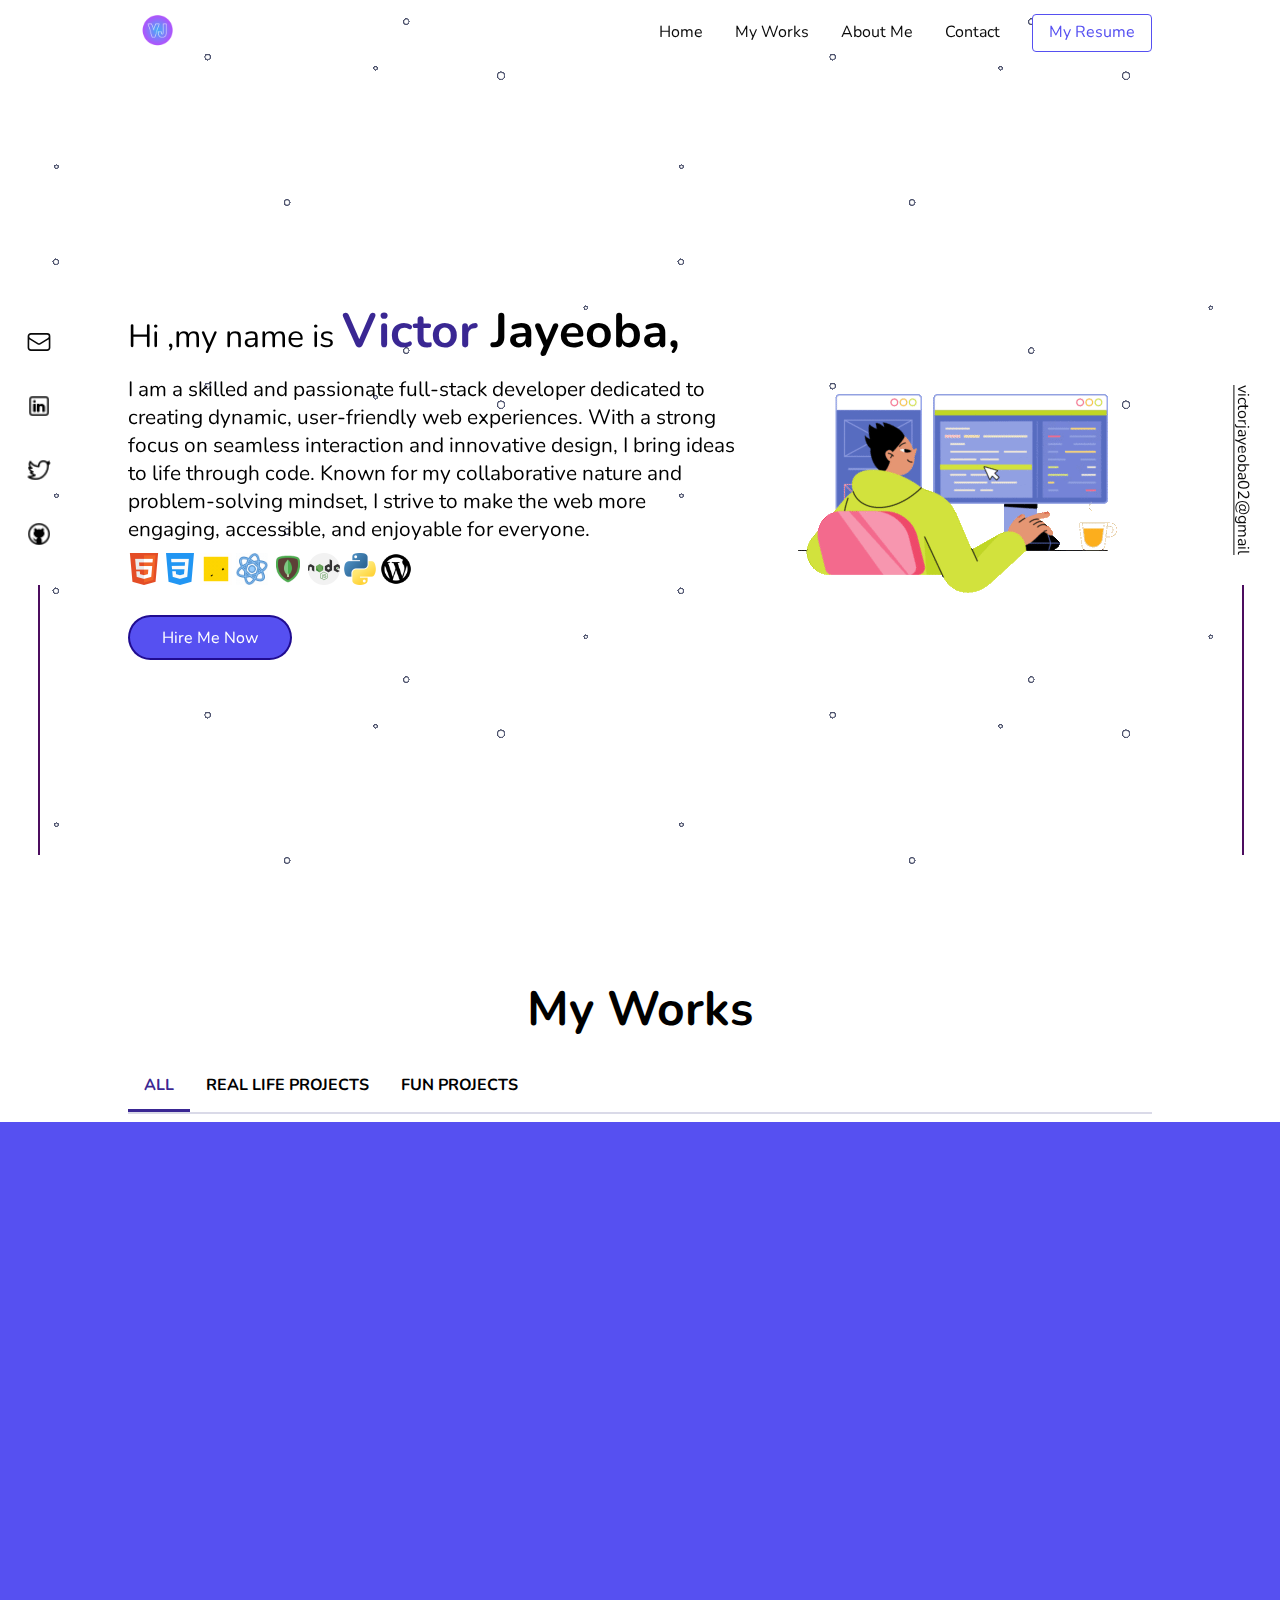
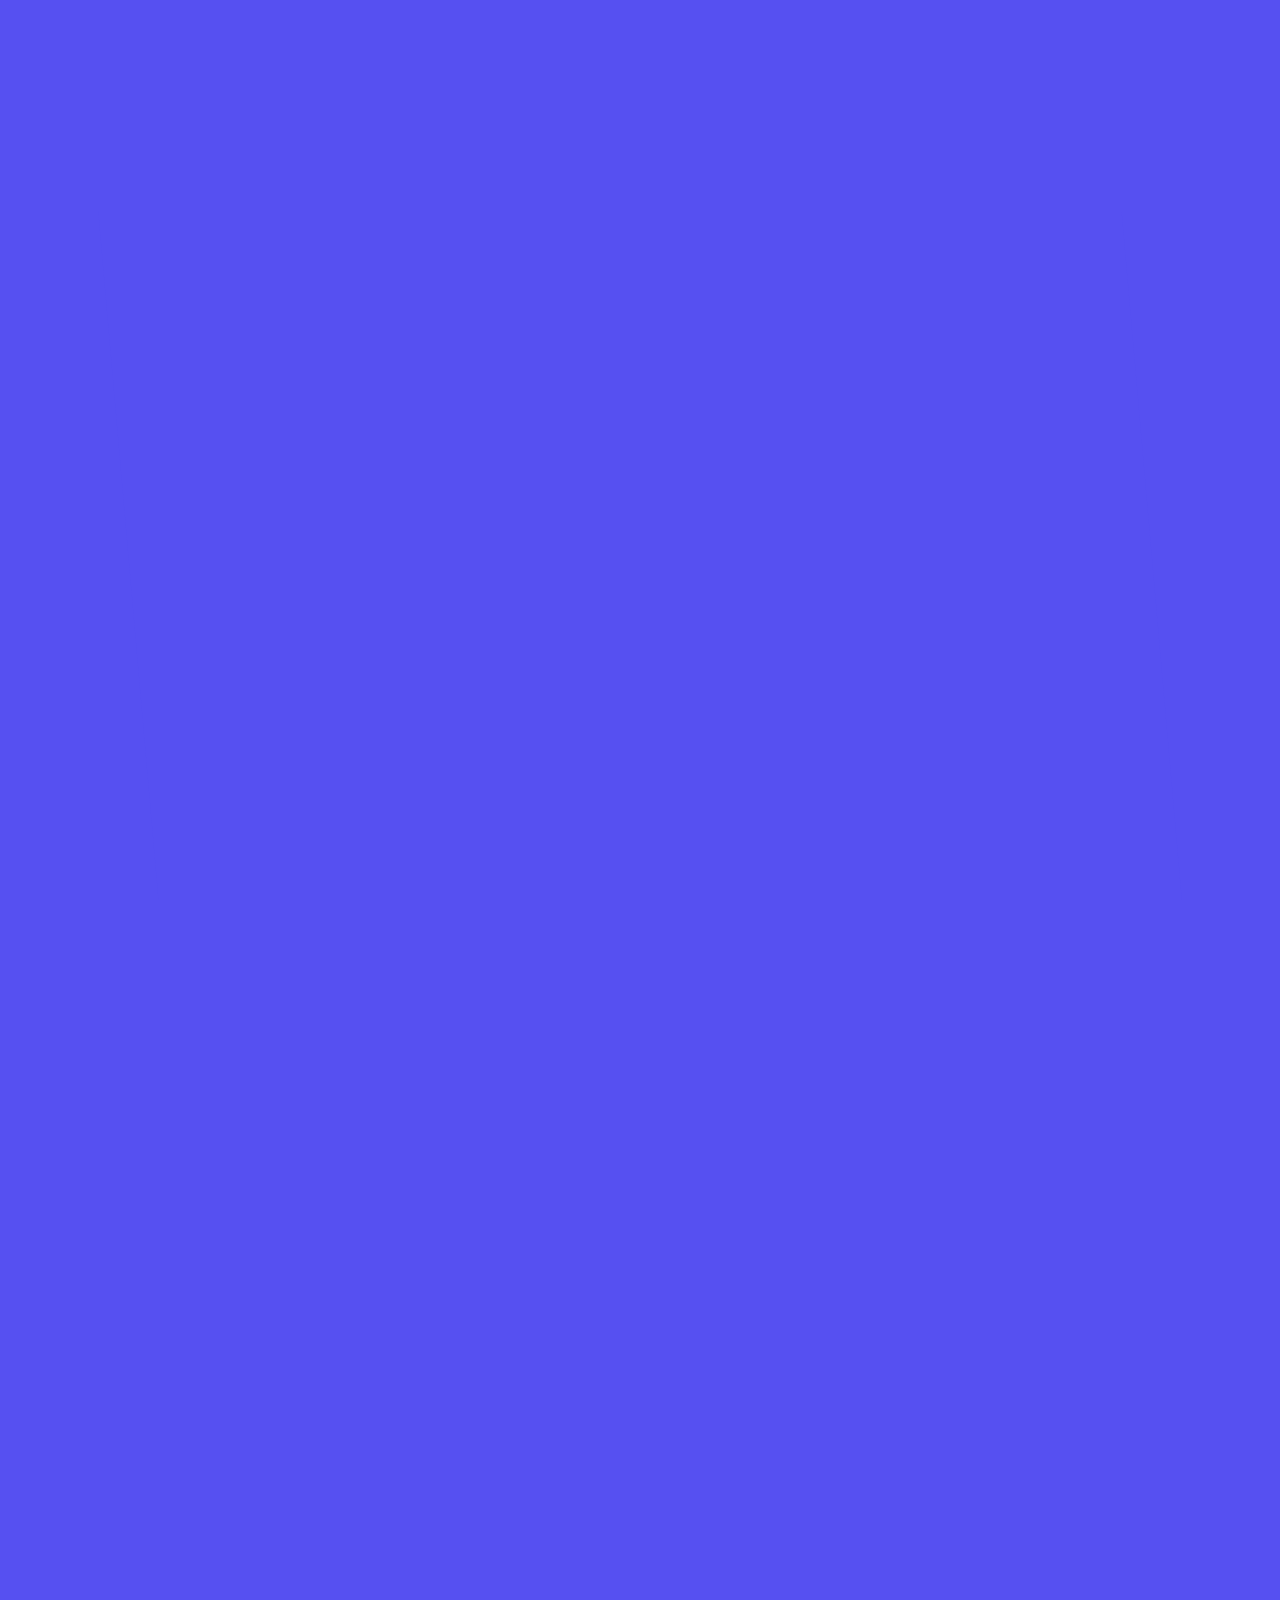
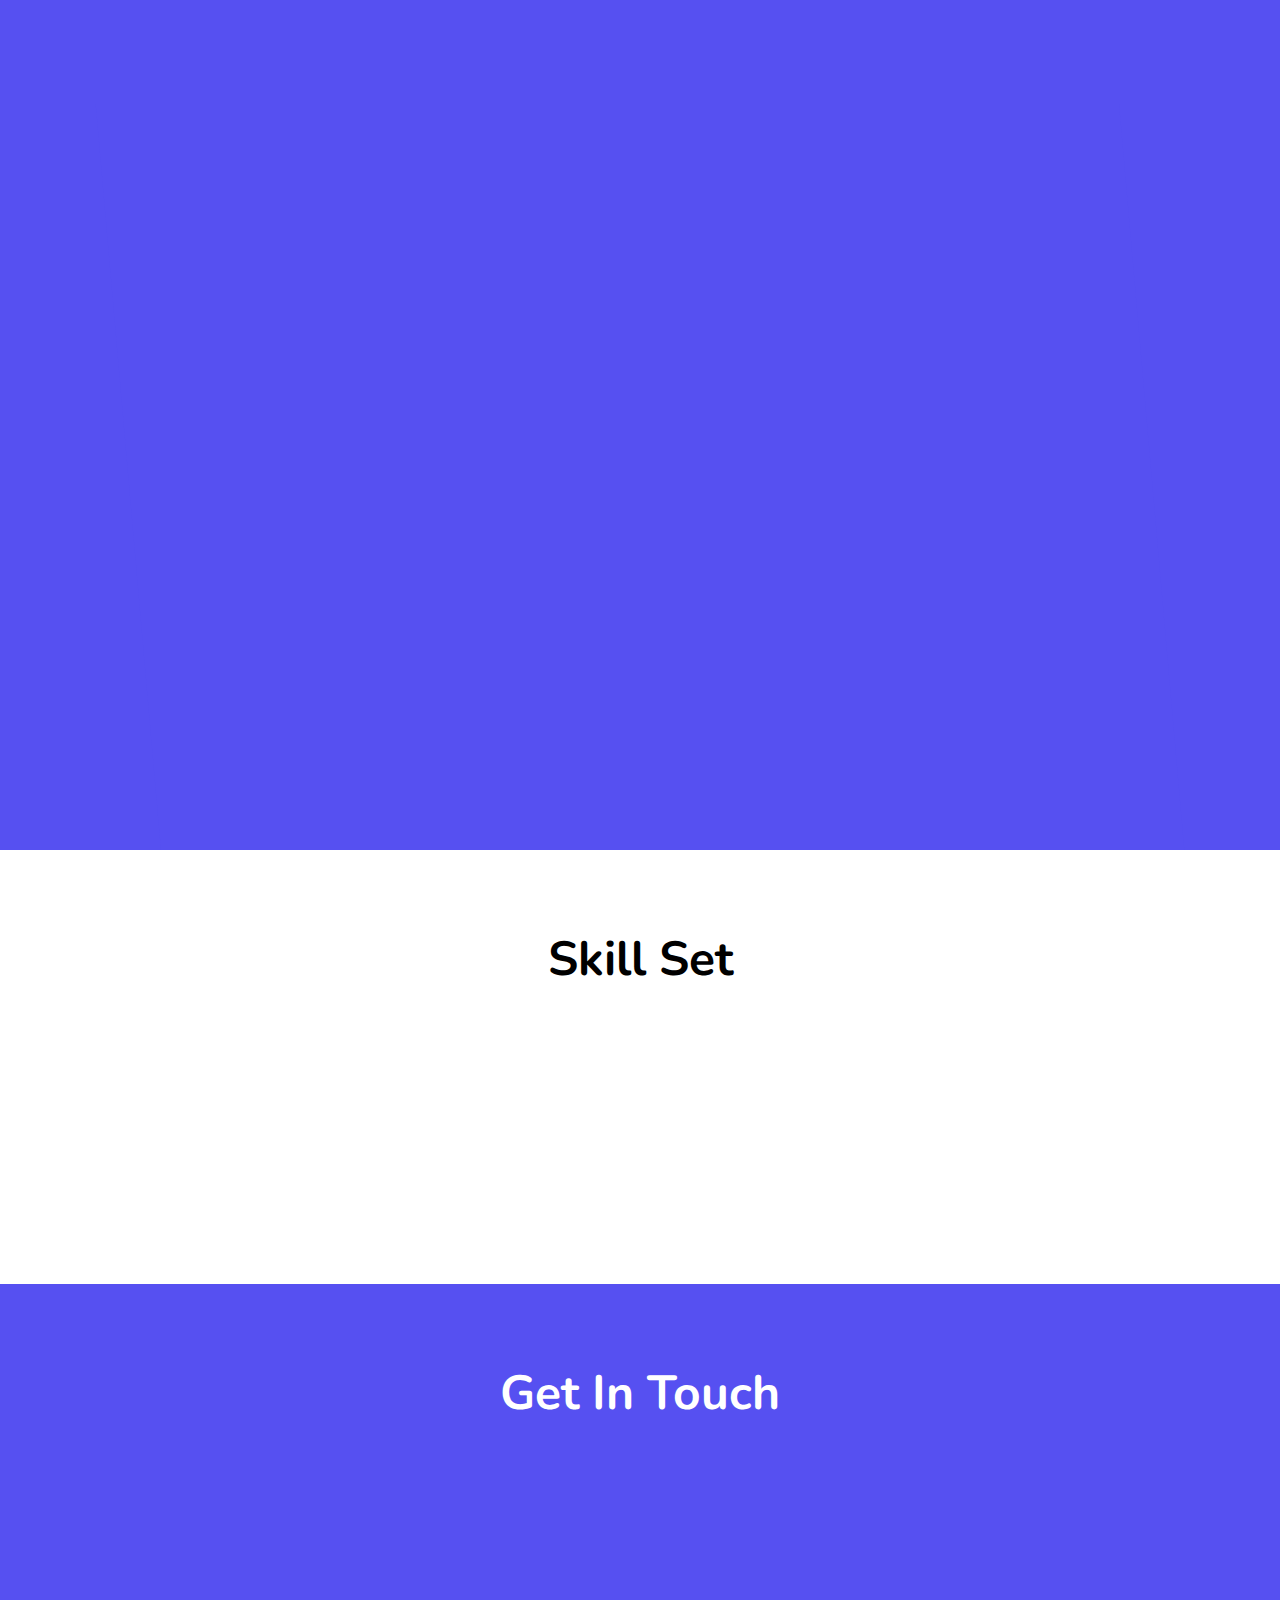
<file: index.html>
<!DOCTYPE html>
<html lang="en">
  <head>
    <meta charset="UTF-8" />
    <meta http-equiv="X-UA-Compatible" content="IE=edge" />
    <meta name="viewport" content="width=device-width, initial-scale=1.0" />
    <title>VIctor Jayeoba Portfolio - Web Developer</title>
    <meta name="description" content="Explore Vickyjay's creative works in web development. Let's bring your vision to life.">
    <link
      rel="shortcut icon"
      href="/assets/images/myLogo.png"
      type="image/x-icon"
    />
    <link
      rel="stylesheet"
      href="https://cdnjs.cloudflare.com/ajax/libs/font-awesome/6.4.2/css/all.min.css"
    />
    <script type="application/ld+json">
      {
        "@context": "https://schema.org",
        "@type": "Person",
        "name": "Vickyjay",
        "jobTitle": "Web Developer",
        "url": "https://victorjayeoba-portfolio.vercel.app/",
        "sameAs": ["https://www.linkedin.com/in/victor-jayeoba-400b96253"]
      }
      </script>
      
    <link rel="stylesheet" href="/HTML,CSS & JAVASRIPT/style.css" />
    
  </head>

  <body>
    <header id="home">
      <nav id="nav">
        <div class="sub_nav_wrapper">
          <div class="logo__container">
            <img src="/assets/images/myLogo.png" alt="" />
          </div>
          <ul class="top__links">
            <li class="hidden"><a class="link" href="#home">Home</a></li>
            <li class="hidden"><a class="link" href="#myWorks">My Works</a></li>
            <li class="hidden">
              <a class="link" href="#about_me">About Me</a>
            </li>
            <li class="hidden"><a class="link" href="#contact">Contact</a></li>
            <li class="hidden">
              <a
                class="download_CV"
                href="https://drive.google.com/file/d/1-0CTa_AIYAPh8T9Ibh06-CUSf8HzaRrb/view?usp=drivesdk"
                >My Resume</a
              >
            </li>
          </ul>
          <div class="animated_menu_bar">
            <div id="one"></div>
            <div id="two"></div>
            <div id="three"></div>
          </div>
        </div>
      </nav>
      <main id="main">
        <div class="hidden first_wrapper">
          <p>
            <span>Hi ,my name is </span
            ><span class="my__name"
              ><span class="highlight">Victor</span
              >&nbsp;<span>Jayeoba</span>,</span
            >
          </p>

          <div class="hidden">
            <p>
              I am a skilled and passionate full-stack developer dedicated to creating dynamic, user-friendly web experiences. With a strong focus on seamless interaction and innovative design, I bring ideas to life through code. Known for my collaborative nature and problem-solving mindset, I strive to make the web more engaging, accessible, and enjoyable for everyone.
            </p>
            <div class="skils__logo">
              <img class="testing" src="/assets/images/htmllogo.png" alt="" />
              <img src="/assets/images/csslogo.png" alt="" />
              <img src="/assets/gifs/javascript.gif" alt="" />
              <img src="/assets/gifs/react.gif" alt="" />
              <img src="/assets/images/mongodb.png" alt="" />
              <img src="/assets/images/nodejs.png" alt="" />
              <img src="/assets/images/python.png" alt="" />
              <img src="/assets/images/wordpress.png" alt="" />
            </div>
            <a class="hire__btn" href="#contact">Hire Me Now</a>
          </div>
        </div>
        <div class="hidden second-wrapper">
          <div class="work-wrapper">
            <img src="/assets/gifs/man_on_computer.gif" alt="" />
          </div>
        </div>
      </main>
    </header>
    <section class="my_works_section">
      <h2 id="myWorks" class="section_title">My Works</h2>

      <div class="filters_section">
        <ul>
          <li class="filter active_filter" id="all">ALL</li>
          <li class="filter" id="real works">REAL LIFE PROJECTS</li>
          <li class="filter" id="fun projects">FUN PROJECTS</li>
        </ul>
      </div>

      <div class="works_wrapper" id="works_wrapper"></div>
    </section>
    <!-- 	<section>


		<h2 id="about_me">About Me</h2>
		<div class="aboutMe_wrapper flex_row">
			<div class="skills_bg_animated">
				<div class="slide_track">

					<img class="testing" src="/assets/images/htmllogo.png" alt="" />
					<img src="/assets/images/csslogo.png" alt="" />
					<img src="/assets/gifs/javascript.gif" alt="" />
					<img src="/assets/gifs/react.gif" alt="" />



					<img class="testing" src="/assets/images/htmllogo.png" alt="" />
					<img src="/assets/images/csslogo.png" alt="" />
					<img src="/assets/gifs/javascript.gif" alt="" />
					<img src="/assets/gifs/react.gif" alt="" />


					<img class="testing" src="/assets/images/htmllogo.png" alt="" />
					<img src="/assets/images/csslogo.png" alt="" />
					<img src="/assets/gifs/javascript.gif" alt="" />
					<img src="/assets/gifs/react.gif" alt="" />

				</div>
			</div>
			<div class="details_of_me ">
				<p class="hidden">
				<h3>Hey you !</h3>
				You know my name by now,i create astonishing websites that will blow your mind
				I currently live in <span class="custom_font">Lagos, Nigeria</span> and studying computer Engineering at
				OAU.
				</p>
				<h3 class="hidden">You have a job for me?</h3>
				<a class="hire__btn hidden" href="mailto:victorjayeoba02@gmail.com">Email Me <svg class="icons"
						xmlns="http://www.w3.org/2000/svg" fill="none" viewBox="0 0 24 24" stroke-width="1.5"
						stroke="currentColor" class="w-6 h-6">
						<path stroke-linecap="round" stroke-linejoin="round"
							d="M21.75 6.75v10.5a2.25 2.25 0 01-2.25 2.25h-15a2.25 2.25 0 01-2.25-2.25V6.75m19.5 0A2.25 2.25 0 0019.5 4.5h-15a2.25 2.25 0 00-2.25 2.25m19.5 0v.243a2.25 2.25 0 01-1.07 1.916l-7.5 4.615a2.25 2.25 0 01-2.36 0L3.32 8.91a2.25 2.25 0 01-1.07-1.916V6.75" />
					</svg></a>
			</div>
			<div class="myImage_wrapper hidden">
				<img class="myimage hidden" src="/assets/images/myimage4.png" alt="">
			</div>
		</div>
	</section> -->

    <section id="skills_set">
      <h2>Skill Set</h2>
      <div class="skills_set_flex">
        <div>
          <img class="hidden" src="/assets/images/nextjs.png" alt="" />
          <h3 class="hidden">NextJs</h3>
        </div>
        <div>
          <img class="hidden" src="/assets/images/reactlogo.png" alt="" />
          <h3 class="hidden">ReactJs</h3>
        </div>
        <div>
          <img class="hidden" src="/assets/images/typescript.png" alt="" />
          <h3 class="hidden">typescript</h3>
        </div>
        <div>
          <img class="hidden" src="/assets/images/nodejs.png" alt="" />
          <h3 class="hidden">Node Js</h3>
        </div>
        <div>
          <img class="hidden" src="/assets/images/python.png" alt="" />
          <h3 class="hidden">Python</h3>
        </div>
        <div>
          <img class="hidden" src="/assets/images/database.png" alt="" />
          <h3 class="hidden">My Sql</h3>
        </div>
        <div>
          <img class="hidden" src="/assets/images/mongodb.png" alt="" />
          <h3 class="hidden">Mongodb</h3>
        </div>
        <div>
          <img class="hidden" src="/assets/images/firebase.png" alt="" />
          <h3 class="hidden">firebase</h3>
        </div>
        <div>
          <img class="hidden" src="/assets/images/javascript.png" alt="" />
          <h3 class="hidden">javascript</h3>
        </div>
        <div>
          <img class="hidden"  src="/assets/images/wordpress.png" alt="" />
          <h3 class="hidden">Wordpress</h3>
        </div>
        <div>
          <img class="hidden" src="/assets/images/tailwindcss.png" alt="" />
          <h3 class="hidden">TailwindCss</h3>
        </div>
        <div>
          <img class="hidden" src="/assets/images/csslogo.png" alt="" />
          <h3 class="hidden">CSS</h3>
        </div>
        <div>
          <img class="hidden" src="/assets/images/htmllogo.png" alt="" />
          <h3 class="hidden">HTML</h3>
        </div>
      
      </div>
    </section>

    <footer>
      <div class="contact_wrapper">
        <h2 id="contact">Get In Touch</h2>
        <div class="contact_details hidden">
          <p>
            Contact me anytime,<br />
            for a collaboration, open source, job opportunities or internships.
            <br /><span style="font-style: italic"
              >I'm the right one for you</span
            >
          </p>
          <div>
            <form
              action="https://formsubmit.co/victorjayeoba02@gmail.com"
              method="POST"
            >
              <div>
                <div>
                  <label for="firstName">First Name</label>
                  <input
                    id="firstName"
                    name="First Name"
                    type="text"
                    placeholder="eg. Adeola"
                    required
                  />
                </div>
                <div>
                  <label for="lastName">Last Name</label>
                  <input
                    id="lastName"
                    name="Last Name"
                    type="text"
                    placeholder="eg. Chinedu"
                    required
                  />
                </div>
              </div>

              <div>
                <label for="email">Email</label>
                <input
                  name="Email"
                  id="email"
                  type="email"
                  placeholder="eg. adeolachinedu@gmail.com"
                  required
                />
              </div>
              <div>
                <textarea
                  placeholder="Hi Victor, ..."
                  name="body"
                  id="body"
                  cols="30"
                  rows="5"
                ></textarea>
              </div>
              <button
              id="submitBtn"
                class="rounded-sm block w-full py-2 text-white bg-purple-700 hover:bg"
              >
                <span>Send Message </span
                ><i class="fa-solid fa-paper-plane"></i>
              </button>
            </form>
          </div>
          <div>
            <a href="mailto:victorjayeoba02@gmail.com"
              ><svg
                class="icons"
                xmlns="http://www.w3.org/2000/svg"
                fill="none"
                viewBox="0 0 24 24"
                stroke-width="1.5"
                stroke="currentColor"
                class="w-6 h-6"
              >
                <path
                  stroke-linecap="round"
                  stroke-linejoin="round"
                  d="M21.75 6.75v10.5a2.25 2.25 0 01-2.25 2.25h-15a2.25 2.25 0 01-2.25-2.25V6.75m19.5 0A2.25 2.25 0 0019.5 4.5h-15a2.25 2.25 0 00-2.25 2.25m19.5 0v.243a2.25 2.25 0 01-1.07 1.916l-7.5 4.615a2.25 2.25 0 01-2.36 0L3.32 8.91a2.25 2.25 0 01-1.07-1.916V6.75"
                />
              </svg>
            </a>
            <a href="https://www.linkedin.com/in/victor-jayeoba-400b96253">
              <img src="/assets/images/linkedin.png" alt="" class="icons"
            /></a>
            <a href="https://twitter.com/VickyJay_Media/"
              ><img src="/assets/images/twitter.png" class="icons" alt=""
            /></a>
            <a href="https://github.com/victorjayeoba/"
              ><img src="/assets/images/github.png" class="icons" alt=""
            /></a>
          </div>
        </div>
      </div>
    </footer>
    <div class="fixed_contact_icons hidden fixed_to_the_sides">
      <a target="_blank" class="hidden" href="mailto:victorjayeoba02@gmail.com"
        ><svg
          class="icons"
          xmlns="http://www.w3.org/2000/svg"
          fill="none"
          viewBox="0 0 24 24"
          stroke-width="1.5"
          stroke="currentColor"
          class="w-6 h-6"
        >
          <path
            stroke-linecap="round"
            stroke-linejoin="round"
            d="M21.75 6.75v10.5a2.25 2.25 0 01-2.25 2.25h-15a2.25 2.25 0 01-2.25-2.25V6.75m19.5 0A2.25 2.25 0 0019.5 4.5h-15a2.25 2.25 0 00-2.25 2.25m19.5 0v.243a2.25 2.25 0 01-1.07 1.916l-7.5 4.615a2.25 2.25 0 01-2.36 0L3.32 8.91a2.25 2.25 0 01-1.07-1.916V6.75"
          />
        </svg>
      </a>
      <a
        target="_blank"
        class="hidden"
        href="https://www.linkedin.com/in/victor-jayeoba-400b96253"
      >
        <img src="/assets/images/linkedin.png" alt="" class="icons"
      /></a>
      <a
        target="_blank"
        class="hidden"
        href="https://twitter.com/VickyJay_Media/"
        ><img src="/assets/images/twitter.png" class="icons" alt=""
      /></a>
      <a target="_blank" class="hidden" href="https://github.com/victorjayeoba/"
        ><img src="/assets/images/github.png" class="icons" alt=""
      /></a>
    </div>

    <div class="hidden fixed_email fixed_to_the_sides">
      <a class="hidden" href="mailto:victorjayeoba02@gmail.com"
        >victorjayeoba02@gmail</a
      >
    </div>
  </body>
  <script src="/HTML,CSS & JAVASRIPT/main.js"></script>
</html>
</file>
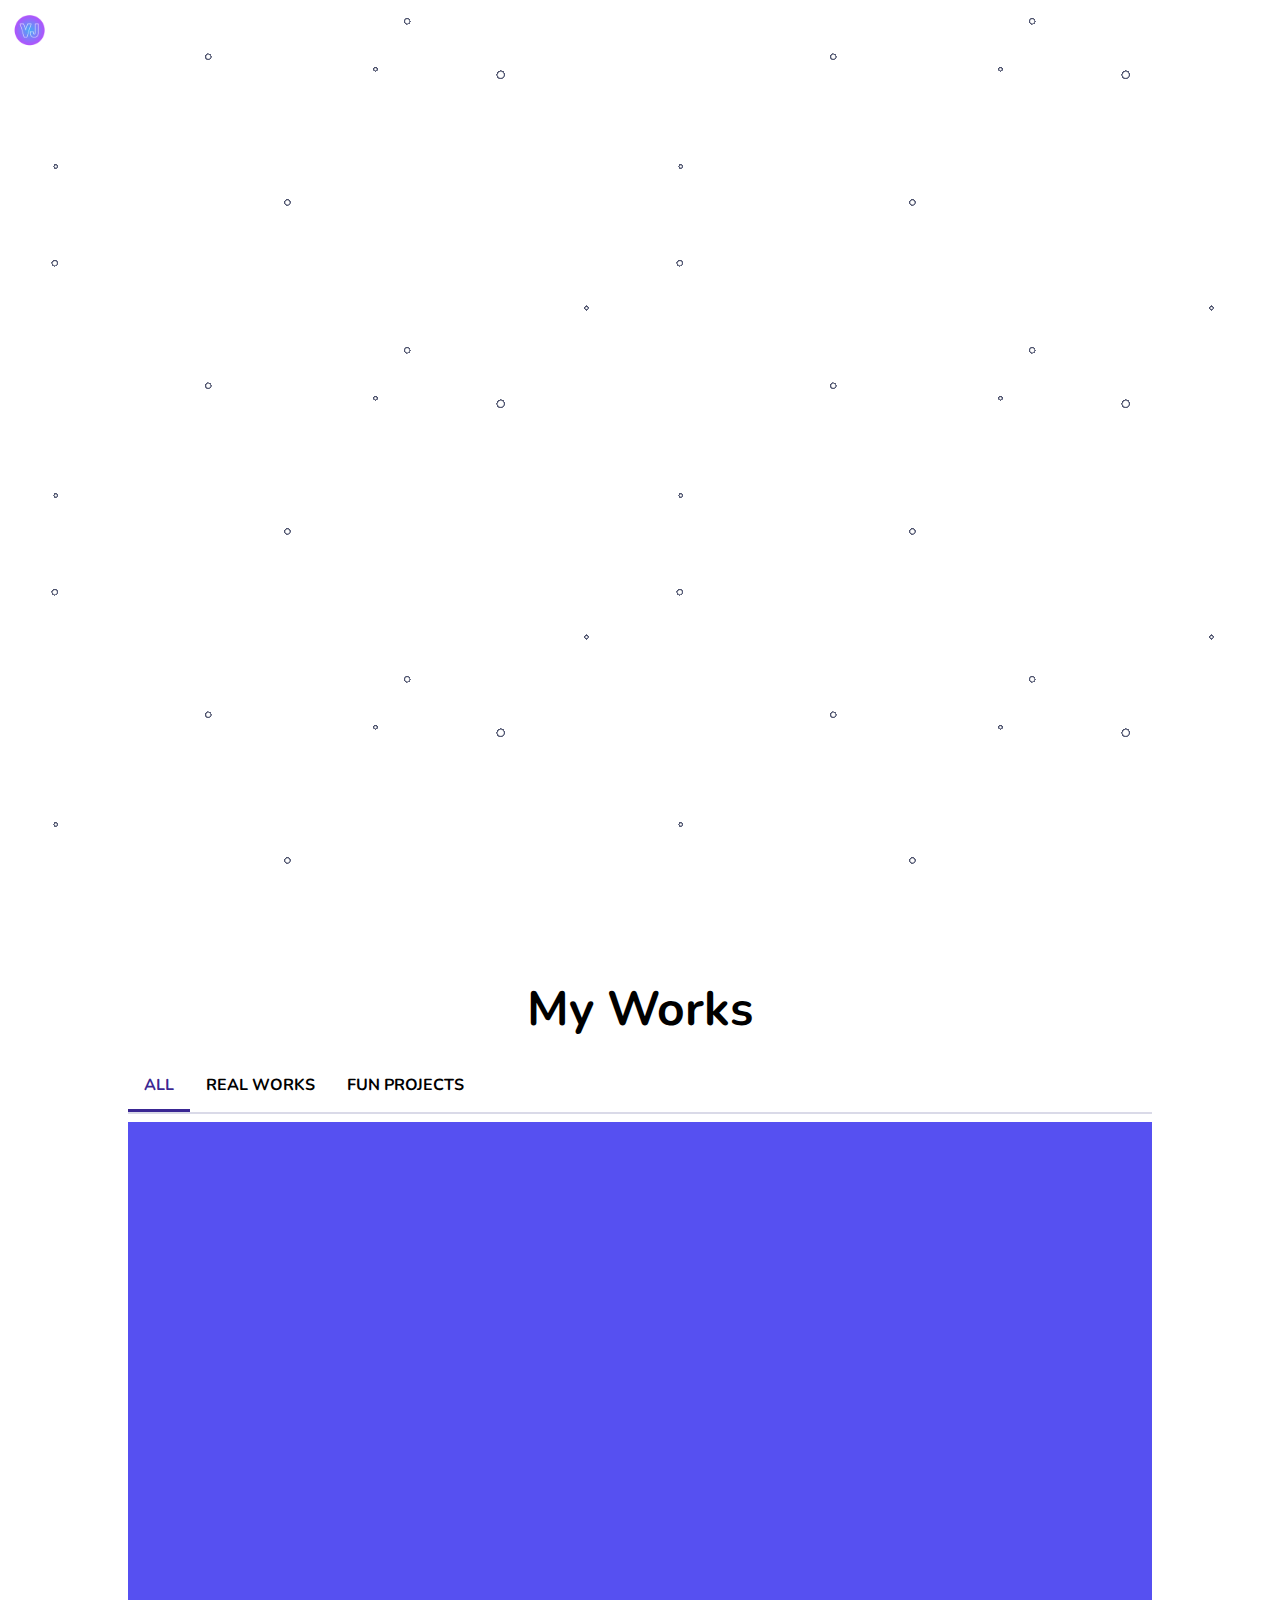
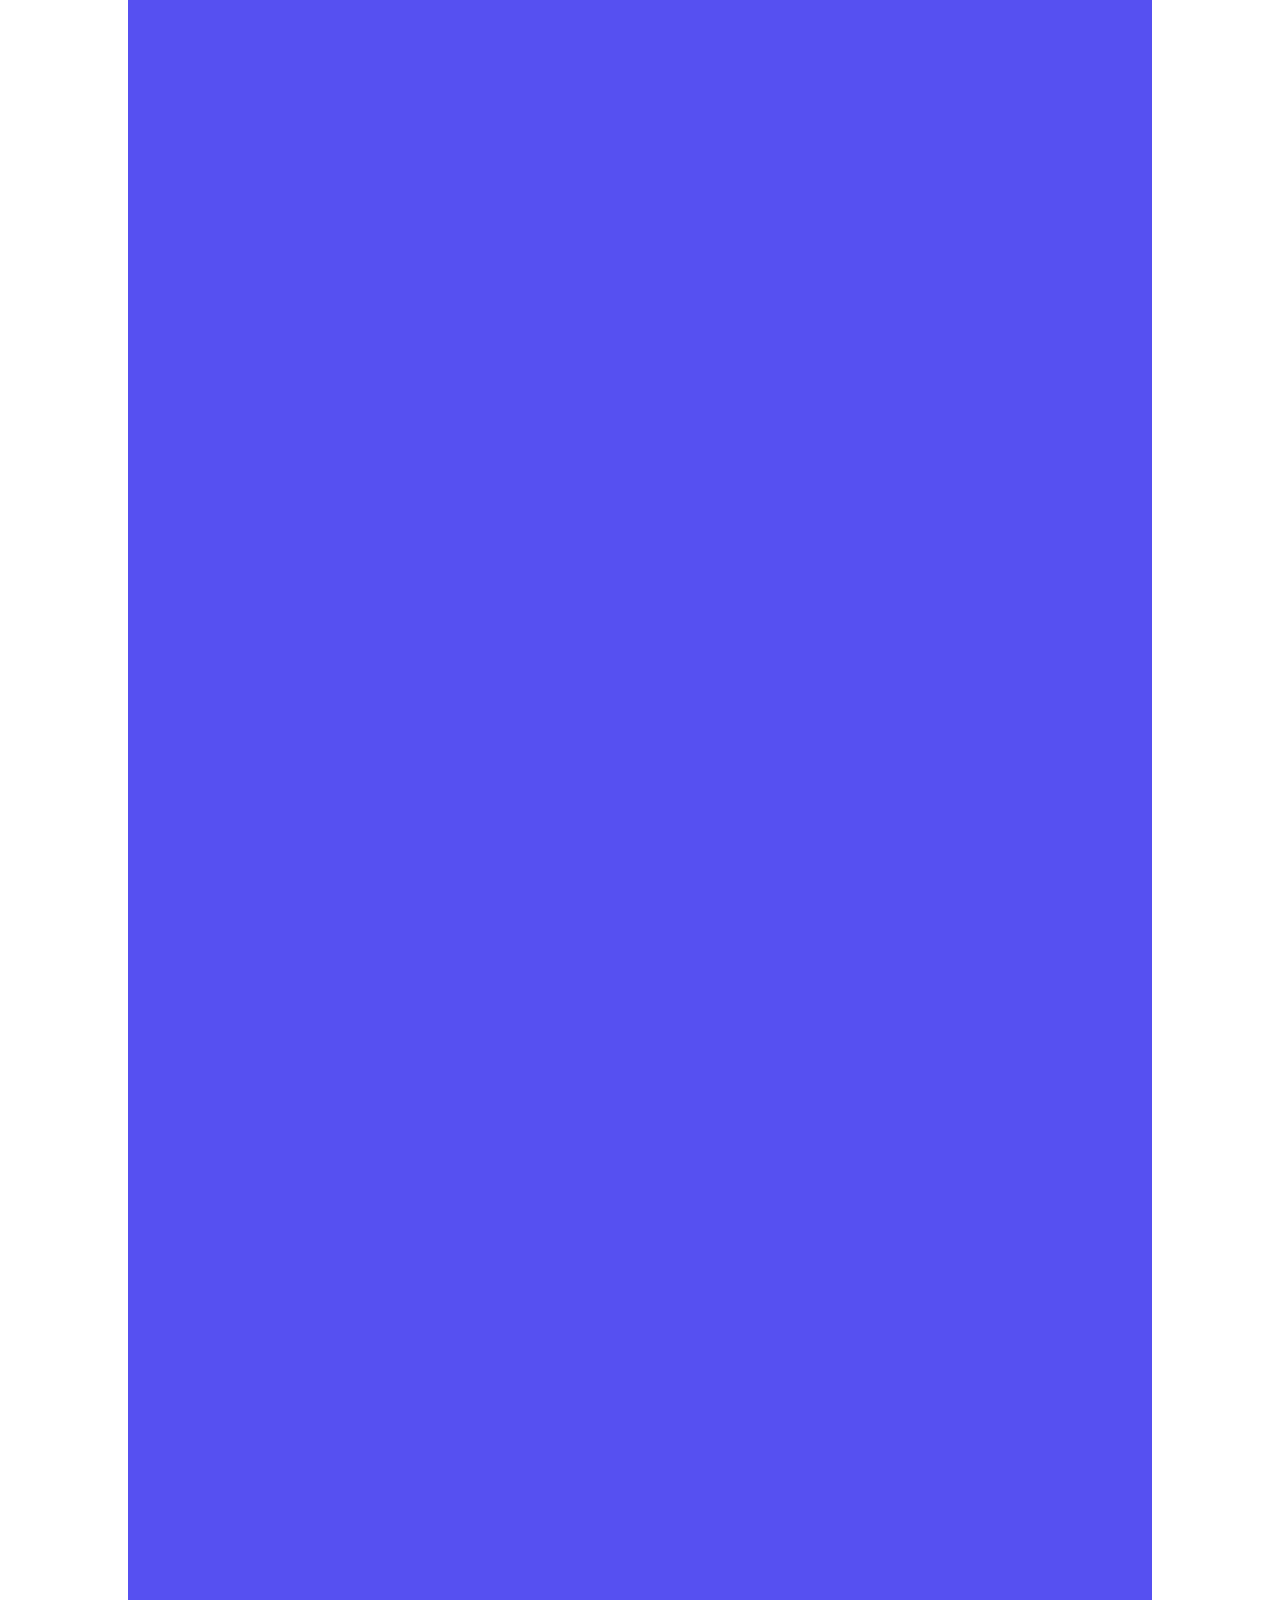
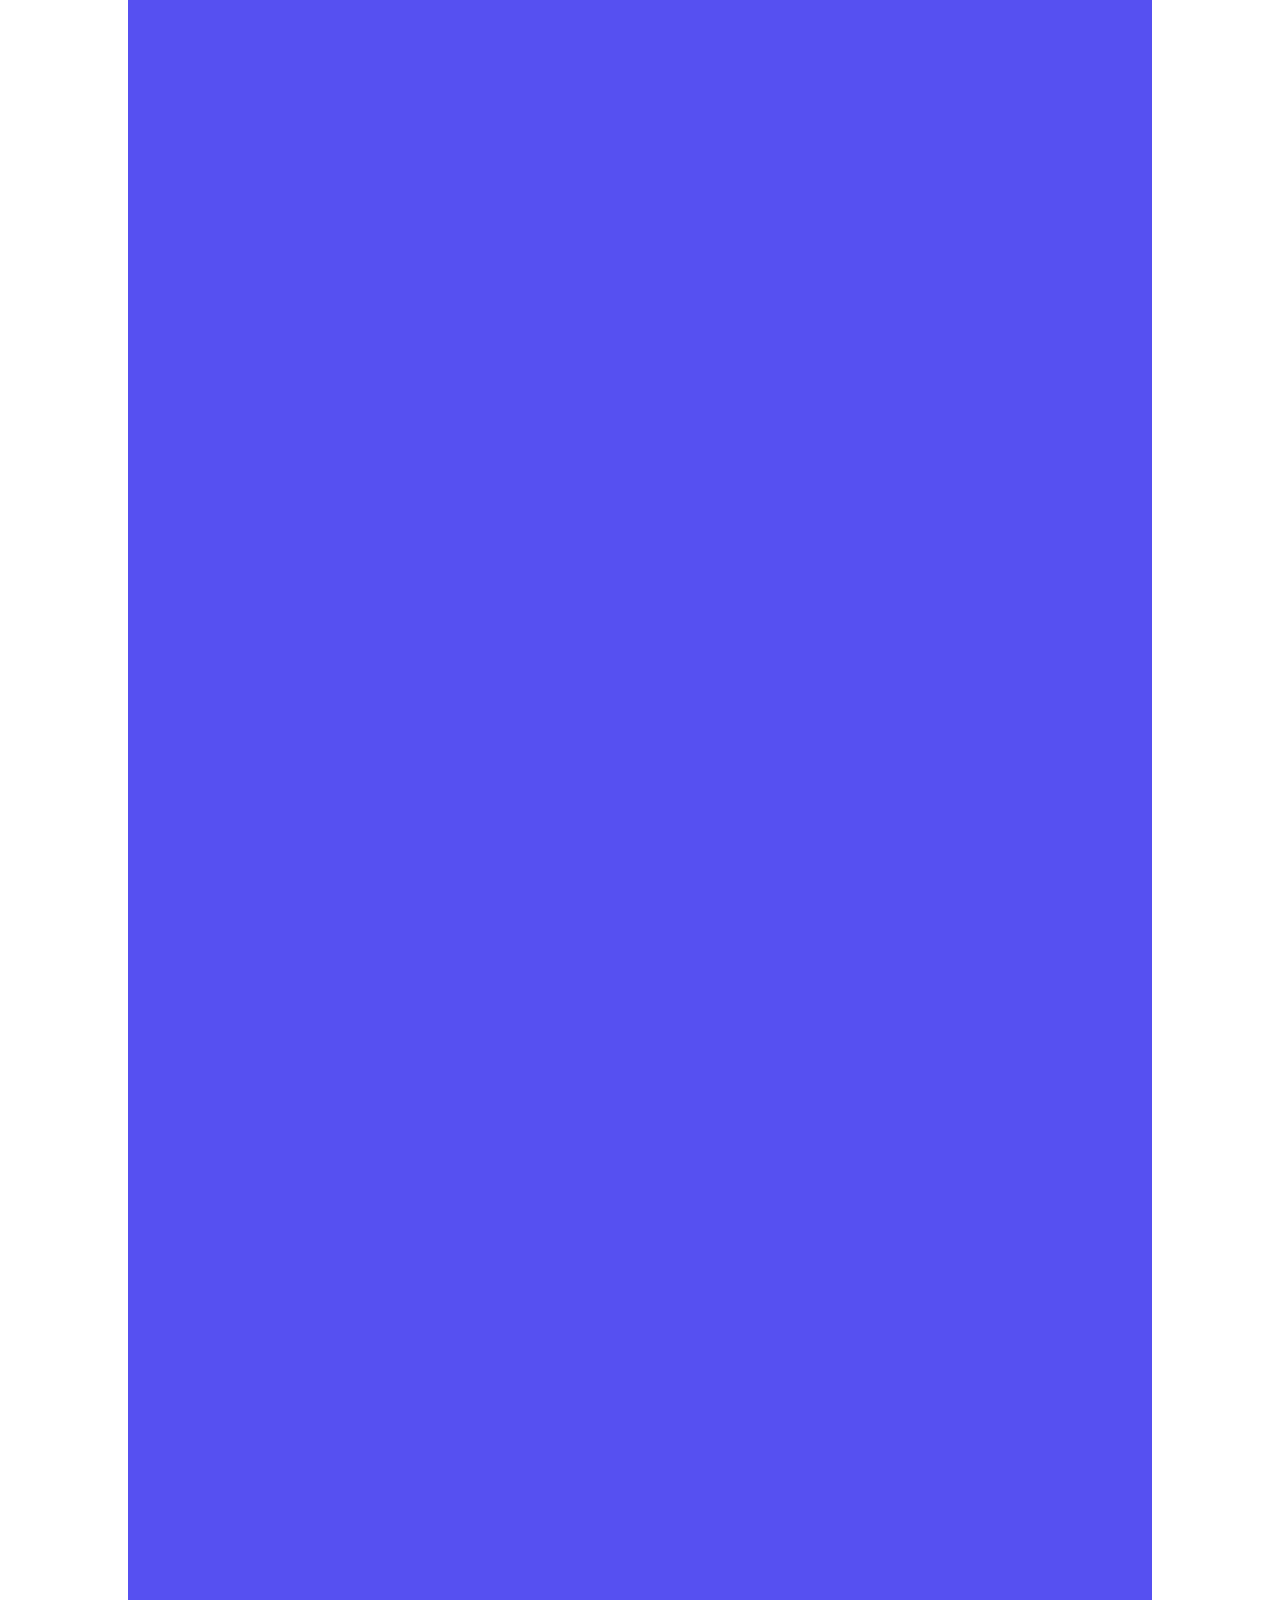
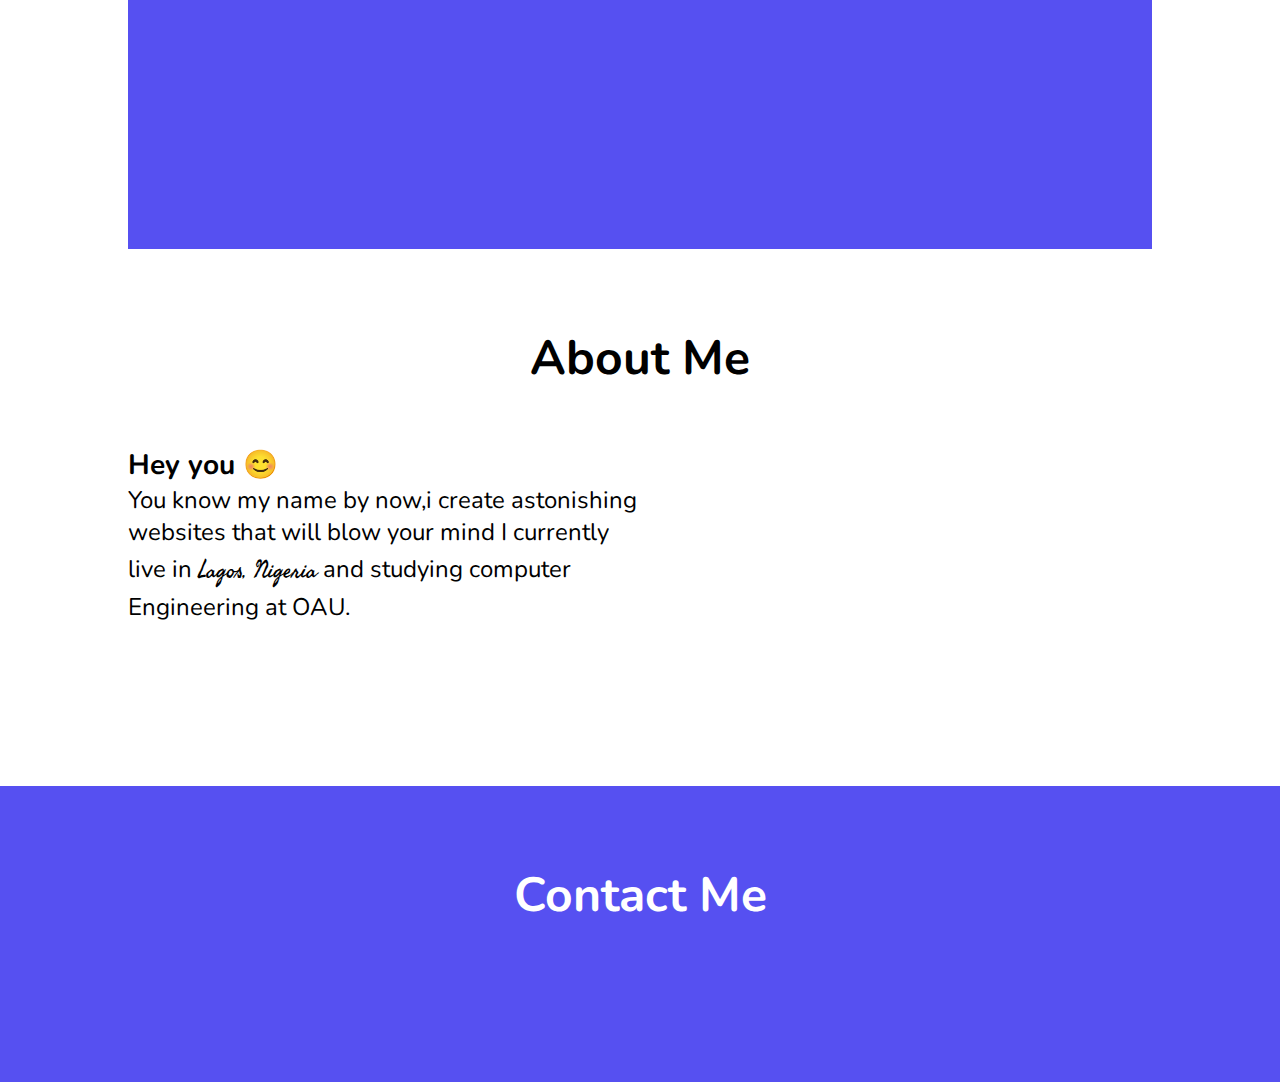
<file: Portfolio project/index.html>
<!DOCTYPE html>
<html lang="en">
	<head>
		<meta charset="UTF-8" />
		<meta http-equiv="X-UA-Compatible" content="IE=edge" />
		<meta name="viewport" content="width=device-width, initial-scale=1.0" />
		<title>VIctor Jayeoba Portfolo</title>
		<link rel="stylesheet" href="/HTML,CSS & JAVASRIPT/style.css" />
		<link
			rel="stylesheet"
			href="https://cdnjs.cloudflare.com/ajax/libs/font-awesome/6.4.0/css/all.min.css"
		/>
	</head>
	<body>
	
		<header id="home">
			<nav>
				<div class="logo__container">
					<img src="/assets/images/myLogo.png" alt="" />
				</div>
				<ul class="top__links">
					<li class="hidden" ><a class="link" href="#home">Home</a></li>
					<li class="hidden"><a class="link"  href="#myWorks">My Works</a></li>
					<li class="hidden"><a class="link"  href="#about_me">About Me</a></li>
					<li class="hidden"><a class="link"  href="#contact">Contact</a></li>
				</ul>
				<div class="animated_menu_bar">
					<div id="one"></div>
					<div id="two"></div>
					<div id="three"></div>
				</div>
			</nav>
			<main  id="main">
				<div class=" hidden first_wrapper">
					<p >
						<span>Hi ,my name is </span> <br /><span class="my__name"
							><span class="highlight">Victor</span> Jayeoba,</span
						>
					</p>
					<div class="wrapper ">
						<div>I am a</div>
						<div class="animate__text">
							<ul class="i__ams">
								<li>Software Engineer</li>
								<br />
								<li>Web developer</li>
								<br />
								<li>Freelancer</li>
							</ul>
						</div>
					</div>

					<div class=" hidden ">
						<p>
							I am a professional and talented front-end developer,easy to
							relate with,and also ready to deliver beautiful and astonishing
							websites that will meet up with your taste.
						</p>
						<div class="skils__logo">
							<img class="testing" src="/assets/images/htmllogo.png" alt="" />
							<img src="/assets/images/csslogo.png" alt="" />
							<img src="/assets/gifs/javascript.gif" alt="" />
							<img src="/assets/gifs/react.gif" alt="" />
						</div>
						<a class="hire__btn" href="#contact">Hire Me Now</a>
					</div>
				</div>
				<div class=" hidden second-wrapper">
					<div class="myImage-wrapper">
						<img src="/assets/gifs/man_on_computer.gif" alt="" />
					</div>
				</div>
			</main>
		</header>
		<section class="my_works_section ">
			<h2 id="myWorks" class="section_title">My Works</h2>

			<div class="filters_section">
				<ul>
					<li class="filter active_filter" id="all">ALL</li>
					<li class="filter" id="real works">REAL WORKS</li>
					<li class="filter" id="fun projects">FUN PROJECTS</li>
				</ul>
			</div>
			<div class="works_wrapper">
				<!--work1--->

				<div class="work_wrapper hidden">
					<div class="image_wrapper">
						<img src="/assets/images/shapes.png" alt="" />
						<div class="overlay">
							<h3 class="image_overlay_info"> E-splash Clone App </h3>	
						</div>
					</div>
					<div class="details_on_work hidden">
						<div class="nain_details">
							<p><span class="info " id="title">Title : </span><span>E-Splash Clone App</span></p>
							<p><span class="info"  id="about">About : </span>
								<span>Lorem ipsum dolor sit amet consectetur, adipisicing elit. Earum, laboriosam.</span></p>
							<p><span class="info"  id="category">Category : </span><span>E-commerce , Photography</span></p>
							<a class="website_link" href="">View Website</a>
						</div>
						
					</div>
				</div>
				<!--work1--->

				<div class="work_wrapper hidden">
					<div class="image_wrapper">
						<img src="/assets/images/shapes.png" alt="" />
						<div class="overlay">
							<h3 class="image_overlay_info"> E-splash Clone App </h3>	
						</div>
					</div>
					<div class="details_on_work hidden">
						<div class="nain_details">
							<p><span class="info" id="title">Title : </span><span>E-Splash Clone App</span></p>
							<p><span class="info"  id="about">About : </span>
								<span>Lorem ipsum dolor sit amet consectetur, adipisicing elit. Earum, laboriosam.</span></p>
							<p><span class="info"  id="category">Category : </span><span>E-commerce , Photography</span></p>
							<a class="website_link" href="">View Website</a>
						</div>
						
					</div>
				</div>
				<!--work1--->

				<div class="work_wrapper  hidden ">
					<div class="image_wrapper">
						<img src="/assets/images/shapes.png" alt="" />
						<div class="overlay">
							<h3 class="image_overlay_info"> E-splash Clone App </h3>	
						</div>
					</div>
					<div class="details_on_work hidden">
						<div class="nain_details">
							<p><span class="info" id="title">Title : </span><span>E-Splash Clone App</span></p>
							<p><span class="info"  id="about">About : </span>
								<span>Lorem ipsum dolor sit amet consectetur, adipisicing elit. Earum, laboriosam.</span></p>
							<p><span class="info"  id="category">Category : </span><span>E-commerce , Photography</span></p>
							<a class="website_link" href="">View Website</a>
						</div>
						
					</div>
				</div>
				<!--work1--->

				<div class="work_wrapper  hidden ">
					<div class="image_wrapper">
						<img src="/assets/images/shapes.png" alt="" />
						<div class="overlay">
							<h3 class="image_overlay_info"> E-splash Clone App </h3>	
						</div>
					</div>
					<div class="details_on_work  hidden ">
						<div class="nain_details">
							<p><span class="info" id="title">Title : </span><span>E-Splash Clone App</span></p>
							<p><span class="info"  id="about">About : </span>
								<span>Lorem ipsum dolor sit amet consectetur, adipisicing elit. Earum, laboriosam.</span></p>
							<p><span class="info"  id="category">Category : </span><span>E-commerce , Photography</span></p>
							<a class="website_link" href="">View Website</a>
						</div>
						
					</div>
				</div>
				<!--work1--->

				<div class="work_wrapper  hidden ">
					<div class="image_wrapper">
						<img src="/assets/images/shapes.png" alt="" />
						<div class="overlay">
							<h3 class="image_overlay_info"> E-splash Clone App </h3>	
						</div>
					</div>
					<div class="details_on_work hidden" >
						<div class="nain_details">
							<p><span class="info" id="title">Title : </span><span>E-Splash Clone App</span></p>
							<p><span class="info"  id="about">About : </span>
								<span>Lorem ipsum dolor sit amet consectetur, adipisicing elit. Earum, laboriosam.</span></p>
							<p><span class="info"  id="category">Category : </span><span>E-commerce , Photography</span></p>
							<a class="website_link" href="">View Website</a>
						</div>
						
					</div>
				</div>
				<!--work1--->

				<div class="work_wrapper  hidden ">
					<div class="image_wrapper ">
						<img src="/assets/images/shapes.png" alt="" />
						<div class="overlay">
							<h3 class="image_overlay_info"> E-splash Clone App </h3>	
						</div>
					</div>
					<div class="details_on_work hidden">
						<div class="nain_details">
							<p><span class="info" id="title">Title : </span><span>E-Splash Clone App</span></p>
							<p><span class="info"  id="about">About : </span>
								<span>Lorem ipsum dolor sit amet consectetur, adipisicing elit. Earum, laboriosam.</span></p>
							<p><span class="info"  id="category">Category : </span><span>E-commerce , Photography</span></p>
							<a class="website_link" href="">View Website</a>
						</div>
						
					</div>
				</div>
				<!--work1--->

				<div class="work_wrapper  hidden ">
					<div class="image_wrapper">
						<img src="/assets/images/shapes.png" alt="" />
						<div class="overlay">
							<h3 class="image_overlay_info"> E-splash Clone App </h3>	
						</div>
					</div>
					<div class="details_on_work hidden">
						<div class="nain_details">
							<p><span class="info" id="title">Title : </span><span>E-Splash Clone App</span></p>
							<p><span class="info"  id="about">About : </span>
								<span>Lorem ipsum dolor sit amet consectetur, adipisicing elit. Earum, laboriosam.</span></p>
							<p><span class="info"  id="category">Category : </span><span>E-commerce , Photography</span></p>
							<a class="website_link" href="">View Website</a>
						</div>
						
					</div>
				</div>
				<!--work1--->

				<div class="work_wrapper  hidden ">
					<div class="image_wrapper">
						<img src="/assets/images/shapes.png" alt="" />
						<div class="overlay">
							<h3 class="image_overlay_info"> E-splash Clone App </h3>	
						</div>
					</div>
					<div class="details_on_work hidden">
						<div class="nain_details">
							<p><span class="info" id="title">Title : </span><span>E-Splash Clone App</span></p>
							<p><span class="info"  id="about">About : </span>
								<span>Lorem ipsum dolor sit amet consectetur, adipisicing elit. Earum, laboriosam.</span></p>
							<p><span class="info"  id="category">Category : </span><span>E-commerce , Photography</span></p>
							<a class="website_link" href="">View Website</a>
						</div>
						
					</div>
				</div>
				</div>
			</div>
		</section>
		<section >
			<h2 id="about_me">About Me</h2>
			<div class="aboutMe_wrapper flex_row">
				<div class="details_of_me ">
					<p class="hidden">
						<h3>Hey you 😊</h3>
						You know my name by now,i create astonishing websites that will blow your mind
						I currently live in <span class="custom_font">Lagos, Nigeria</span> and studying computer Engineering at OAU.
					</p>
					<h3 class="hidden">You have a job for me?</h3>
					<a class="hire__btn hidden" href="mailto:victorjayeoba02@gmail.com">Email Me <svg class="icons" xmlns="http://www.w3.org/2000/svg" fill="none" viewBox="0 0 24 24" stroke-width="1.5" stroke="currentColor" class="w-6 h-6">
						<path stroke-linecap="round" stroke-linejoin="round" d="M21.75 6.75v10.5a2.25 2.25 0 01-2.25 2.25h-15a2.25 2.25 0 01-2.25-2.25V6.75m19.5 0A2.25 2.25 0 0019.5 4.5h-15a2.25 2.25 0 00-2.25 2.25m19.5 0v.243a2.25 2.25 0 01-1.07 1.916l-7.5 4.615a2.25 2.25 0 01-2.36 0L3.32 8.91a2.25 2.25 0 01-1.07-1.916V6.75" />
					  </svg></a>
				</div>
				<div class="myImage_wrapper hidden">
					<img class="myimage hidden" src="/assets/images/myimage.png" alt="">
				</div>
			</div>
		</section>
		<footer>
			<div class="contact_wrapper">
				<h2 id="contact">Contact Me</h2>
				<div class="contact_details hidden">
					<p>Contact me anytime,anyday for any kind of job be it collaboration,
						open source or building your website from scratch,
						as long as it related to tech.I'm the right one for you</p>
					<div>
					<a href="mailto:victorjayeoba02@gmail.com"><svg class="icons" xmlns="http://www.w3.org/2000/svg" fill="none" viewBox="0 0 24 24" stroke-width="1.5" stroke="currentColor" class="w-6 h-6">
						<path stroke-linecap="round" stroke-linejoin="round" d="M21.75 6.75v10.5a2.25 2.25 0 01-2.25 2.25h-15a2.25 2.25 0 01-2.25-2.25V6.75m19.5 0A2.25 2.25 0 0019.5 4.5h-15a2.25 2.25 0 00-2.25 2.25m19.5 0v.243a2.25 2.25 0 01-1.07 1.916l-7.5 4.615a2.25 2.25 0 01-2.36 0L3.32 8.91a2.25 2.25 0 01-1.07-1.916V6.75" />
					  </svg> </a>
				   <a href="https://www.linkedin.com/in/victor-jayeoba-400b96253"> <img src="/assets/images/linkedin.png" alt="" class="icons"></a>
					<a href="https://twitter.com/VickyJay_Media/"><img src="/assets/images/twitter.png" class="icons" alt=""></a>
					<a href="https://github.com/victorjayeoba/"><img src="/assets/images/github.png" class="icons" alt=""></a>
					 
					</div>
				</div>
			</div>
		</footer>
		<div class="fixed_contact_icons hidden fixed_to_the_sides">
			<a  class="hidden" href="mailto:victorjayeoba02@gmail.com"><svg class="icons" xmlns="http://www.w3.org/2000/svg" fill="none" viewBox="0 0 24 24" stroke-width="1.5" stroke="currentColor" class="w-6 h-6">
				<path stroke-linecap="round" stroke-linejoin="round" d="M21.75 6.75v10.5a2.25 2.25 0 01-2.25 2.25h-15a2.25 2.25 0 01-2.25-2.25V6.75m19.5 0A2.25 2.25 0 0019.5 4.5h-15a2.25 2.25 0 00-2.25 2.25m19.5 0v.243a2.25 2.25 0 01-1.07 1.916l-7.5 4.615a2.25 2.25 0 01-2.36 0L3.32 8.91a2.25 2.25 0 01-1.07-1.916V6.75" />
			  </svg> </a>
		   <a class="hidden" href="https://www.linkedin.com/in/victor-jayeoba-400b96253"> <img src="/assets/images/linkedin.png" alt="" class="icons"></a>
			<a class="hidden" href="https://twitter.com/VickyJay_Media/"><img src="/assets/images/twitter.png" class="icons" alt=""></a>
			<a class="hidden" href="https://github.com/victorjayeoba/"><img src="/assets/images/github.png" class="icons" alt=""></a>
		</div>

		<div class=" hidden fixed_email fixed_to_the_sides">
			<a class="hidden" href="mailto:victorjayeoba02@gmail.com">victorjayeoba02@gmail</a>
		  
		</div>
	</body>
	<script src="/HTML,CSS & JAVASRIPT/main.js"></script>
</html>
</file>
<file: HTML,CSS & JAVASRIPT/style.css>
@import url("https://fonts.googleapis.com/css2?family=Nunito:wght@300;400;500;700&display=swap");
@import url("https://fonts.googleapis.com/css2?family=Alkatra:wght@400;700&display=swap");
@import url("https://fonts.googleapis.com/css2?family=Delicious+Handrawn&display=swap");
@import url("https://fonts.googleapis.com/css2?family=Fasthand&display=swap");

/* colors
primary ---  #827BC9 
boulinear-gradient( rgb(30, 11, 119),rgb(52, 5, 180));
 rgb(30, 11, 119)
*/
*,
*::after,
*::before {
  box-sizing: border-box;
  font-family: "Nunito", sans-serif;
}
*::after,
*::before {
  padding: 0;
  margin: 0;
}
body {
  margin: 0;
  padding: 0;
  background-color: var(--body-color);
  overflow-x: hidden;
}
html {
  scroll-behavior: smooth;
}
:root {
  --primary-bg-color: rgba(23, 0, 128, 0.849);
  --secondary-bg-color: #4c0d5f;
  --tertiary-bg-color: #5650f1;
  --links-color: #0a0a0a;
  --body-color: #ffffff;
  font-size: 16px;
  --line-height: 50px;
  --primary-gradint: linear-gradient(
    75deg,
    var(--primary-bg-color),
    var(--tertiary-bg-color) 50%
  );
  --reverse_gradient: linear-gradient(
    90deg,
    var(--tertiary-bg-color) 50%,
    var(--primary-bg-color)
  );
}
mark {
  background-color: var(--primary-bg-color);
  color: #fff;
  padding: 0.2em 1em;
  margin-inline: 0.3rem;
}
::selection {
  background-color: var(--primary-bg-color);
}
p {
  margin: 0.5em;
  margin-left: 0;
}
a {
  color: var(--links-color);
}
header a {
  text-decoration: none;
}
ul,
li {
  list-style: none;

  margin: 0;
  padding: 0;
}
a {
  -webkit-tap-highlight-color: transparent;
}
.flex_link {
  display: inline-flex;
  align-items: center;
  gap: 2rem;
}
.flex_link img {
  display: block;
  transition: transform 0.5s cubic-bezier(0.165, 0.84, 0.44, 1);
}
.flex_link img:hover {
  transform: translateY(-5px);
}
header {
  background: url(/assets/gifs/bubbles.gif);
  min-height: 100vmin;
  max-height: 600px;
}
nav {
  position: fixed;
  z-index: 100;
  top: 0;
  left: 0;
  right: 0;
  max-width: 100vw;
  transition: transform 300ms ease-in-out;
}
.sub_nav_wrapper {
  width: 90%;
  margin-inline: auto;
  display: flex;
  align-items: center;
  justify-content: space-between;
  padding: 0;
  margin: auto;
  padding: 0 5%;
}
nav.active_Nav {
  background-color: #ffffff;
  box-shadow: 0 2px 5px rgba(0, 0, 0, 0.3);
}
.logo__container > img {
  max-width: 80px;
  max-height: 60px;
  object-fit: cover;
}
.top__links {
  display: flex;
  flex-direction: row;
  align-items: center;
  gap: 2rem;
}

.top__links a::after {
  content: "";
  width: 0%;
  height: 0.1em;
  display: block;
  background-color: var(--primary-bg-color);
  transition: all 0.5s ease-in;
}
.top__links a:hover::after,
.top__links a:hover {
  width: 100%;
  color: var(--primary-bg-color);
  margin: auto;
}

.top__links li.hidden:nth-child(1) {
  transition-delay: 50ms;
}
.top__links li.hidden:nth-child(2) {
  transition-delay: 150ms;
}
.top__links li.hidden:nth-child(3) {
  transition-delay: 250ms;
}
.top__links li.hidden:nth-child(4) {
  transition-delay: 350ms;
}

.download_CV {
  border: 1px solid var(--tertiary-bg-color);
  border-radius: 4px;
  background-color: #ffffff;
  color: var(--tertiary-bg-color);
  padding: 0.4em 1em;
  display: inline-block;
  text-decoration: none;
  transition: backgroundColor 0.2s ease-in;
}
.top__links a.download_CV:hover::after {
  display: none;
}
.download_CV:hover {
  background-color: var(--tertiary-bg-color);
  color: #fff !important;
  border: 1px solid var(--primary-bg-color);
}
nav .animated_menu_bar {
  display: flex;
  justify-content: center;
  align-items: center;
  flex-direction: column;
  gap: 0.3em;
  display: none;
  transition: 0.5s ease-in;
}
nav .animated_menu_bar div {
  background-color: var(--primary-bg-color);
  font-size: 1rem;
  width: 2em;
  height: 0.2em;
  border-radius: 1em;
  margin: 0;
  padding: 0;
}
nav .animated_menu_bar.active {
  gap: 0;
  transition: 0.5s;
}

nav div.active > #one {
  transform: rotateZ(45deg) translateY(0.1em);
  width: 100%;
}
nav div.active > #two {
  transform: scale(0);
  margin: 0;
  padding: 0;
}
nav div.active > #three {
  transform: rotateZ(-45deg) translateY(-0.1em);
  width: 100%;
}
#main {
  display: flex;
  align-items: center;
  justify-content: space-between;
  width: 80vw;
  margin: auto;
  min-height: 100vmin;
  position: relative;
  padding-top: 5%;
}
.first_wrapper p {
  font-size: 1.3rem;
  font-family: "Nunito", sans-serif;
}

.first_wrapper > p:nth-child(1) > span:first-child {
  font-size: 2rem;
  font-weight: 400;
}
.my__name {
  font-size: 3rem;
  font-family: "Nunito", sans-serif;
  font-weight: 700;
}
.highlight {
  color: var(--primary-bg-color);
}
.skils__logo > img {
  width: 2rem;
  min-height: 100%;
}

.hire__btn {
  background-color: var(--tertiary-bg-color);
  color: var(--body-color);
  padding: 0.6em 2em;
  border-radius: 25px;
  margin-top: 1.5rem;
  margin-right: 1em;
  margin-bottom: 1rem;
  display: inline-block;
  border: 2px solid var(--primary-bg-color);
  transition: 0.2s cubic-bezier(0.175, 0.885, 0.32, 1.275);
}
.hire__btn:hover {
  color: var(--primary-bg-color);
  background-color: var(--body-color);
  border: 2px solid var(--primary-bg-color);
}

.works_wrapper {
  display: grid;
  grid-template-columns: 1fr;
  place-self: center;
  background-color: var(--tertiary-bg-color);
}
section,
main {
  width: 80%;
  max-width: 1024px;
  margin-inline: auto;
}
section > h2,
footer > .contact_wrapper > h2 {
  margin: 1rem auto;
  text-align: center;
  font-size: 3rem;
  padding-top: 60px;
  text-align: center;
}
.work_wrapper_full_width {
  display: block;
  width: 100vw;
  max-width: 100vw;
  overflow-x: 0;
  position: relative;
  z-index: 5;
  background-color: var(--tertiary-bg-color);
  overflow: hidden;
}
.work_wrapper_full_width::before {
  content: "";
  width: 80%;
  height: 100%;
  display: block;
  top: 0;
  margin: auto;

  transform: translate(-50%, -50%) skewX(-5deg) rotateY(-2deg);
  top: 50%;
  left: 50%;
  position: absolute;

  z-index: -1;
}

.work_wrapper_full_width.row_reverse::before {
  content: "";

  width: 80%;
  height: 100%;
  display: block;

  transform: translate(-50%, -50%) skewX(5deg) rotateY(2deg);
  top: 50%;
  left: 50%;
  position: absolute;
  background: var(--tertiary-bg-color);
  z-index: -1;
}
.my_works_section {
  min-width: 100vw !important;
}
.work_wrapper {
  color: #fff;
  overflow: hidden;
  display: flex;
  position: relative;
  width: 80%;
  max-width: 1024px;
  margin: auto;
  margin: 2rem auto;
  z-index: 5;
}

.work_wrapper > * {
  flex-basis: 50%;
}
.details_on_work {
  display: flex;
  align-items: center;
  justify-content: center;
  padding: 5rem !important;
  line-height: 1.8;
}

.work_wrapper.row_reverse .website_link {
  color: var(--body-color);
}
.work_wrapper .website_link:hover {
  color: var(--secondary-bg-color);
}
.row_reverse {
  flex-direction: row-reverse;
}

.nain_details .custom_font {
  font-size: 32px;
}
.work_wrapper.row_reverse .details_on_work {
  background-color: transparent;
}
.work_wrapper.row_reverse img {
  max-width: 100%;
}

.work_wrapper .details_on_work {
  padding: 1rem;
  padding-bottom: 1.5rem;
}
.myImage-wrapper {
  max-width: 100%;
}
section {
  width: 80%;
  margin: auto;
}

.filters_section {
  width: 80%;
  max-width: 1024px;
  margin: auto;
  margin-bottom: 0.5rem;
}
.filters_section ul {
  display: flex;
  border-bottom: 2px solid #15136e28;
}
.filters_section ul li {
  text-align: center;
  position: relative;
}
.filters_section ul li.active_filter {
  color: var(--primary-bg-color);
}
.filters_section ul li::after {
  content: "";
  position: absolute;
  bottom: 0;
  left: 0;
  display: block;
  width: 0;
  height: 3px;
  background-color: rgba(197, 110, 197, 0.863);
  transition: 0.3s ease-in;
}
.filters_section ul li.active_filter::after {
  content: "";

  width: 100%;

  background-color: var(--primary-bg-color);
  transition: 0.2s ease-in;
}
.filters_section ul li {
  padding: 1em;
  cursor: pointer;
  font-weight: 700;
  transition: 0.3s ease-in;
}
.filters_section ul li:hover {
  color: var(--primary-bg-color);
}
.work_wrapper .image_wrapper {
  display: flex;
  align-items: center;
  justify-content: center;
  overflow: hidden;
  position: relative;
}
.image_wrapper img {
  transition: all 0.3s ease-in-out;
  max-height: 100%;
  min-width: 100%;

  box-shadow: 5px 5px 10px rgba(70, 4, 177, 0.521);
  object-fit: cover;
}

.website_link {
  color: var(--body-color);
  padding-bottom: 1rem;
  display: inline-block;
  text-underline-offset: 8px;
}
.website_link:hover {
  color: #5650f1;
}

.work_wrapper .info {
  font-size: 1.2rem;
  font-weight: 700;
}
.works_wrapper > .show:nth-child(2) {
  transition-delay: 70ms;
}
.works_wrapper > .hidden:nth-child(3) {
  transition-delay: 100ms;
}
.works_wrapper > .hidden:nth-child(4) {
  transition-delay: 200ms;
}
.works_wrapper > .hidden:nth-child(5) {
  transition-delay: 300ms;
}
.works_wrapper > .hidden:nth-child(6) {
  transition-delay: 400ms;
}
.works_wrapper > .hidden:nth-child(7) {
  transition-delay: 500ms;
}
.works_wrapper > .hidden:nth-child(8) {
  transition-delay: 600ms;
}

.flex_row {
  display: flex;
  flex: row;
  align-items: center;
  justify-content: space-between;
  gap: 5rem;
}
.aboutMe_wrapper .myImage_wrapper {
  border-radius: 50%;
  overflow: hidden;
  display: flex;
  justify-content: center;
  background-color: var(--primary-bg-color);
  box-shadow: 2px 0px 10px var(--tertiary-bg-color);
}
.skills_bg_animated {
  width: 100%;
  height: 100%;
  display: block;

  top: 0%;
  left: 0%;
  position: absolute;
  z-index: -1;
  overflow: hidden;
}
.skills_bg_animated {
  display: flex;
  align-items: center;
  justify-content: center;
  width: 100%;
  margin: auto;
  overflow: hidden;
  z-index: -1;
}
.slide_track {
  display: flex;
  align-items: center;
  justify-content: center;
  width: calc(200px * 8);
  animation: slide 15s infinite;
  transition: 2s ease;
}

@keyframes slide {
  0% {
    transform: translateX(calc(120px * 3));
  }
  100% {
    transform: translateX(calc(-120px * 3));
  }
}
.skills_bg_animated .slide_track > * {
  height: 3rem;
  margin: auto 5rem;
  object-fit: contain;
  filter: grayscale(1);
  opacity: 0.5;
}
.details_of_me {
  flex-basis: 50%;
}
.details_of_me a.hire__btn {
  display: inline-flex;
  gap: 0.5rem;
  text-decoration: none;
  transition: 0.2s ease-in;
}
.aboutMe_wrapper {
  position: relative;
}

.aboutMe_wrapper .myImage_wrapper img {
  width: 100%;
  max-height: 100%;
  aspect-ratio: 1;
  object-fit: contain;
  transition: 0.8s cubic-bezier(0.165, 0.84, 0.44, 1);
}

.aboutMe_wrapper .myImage_wrapper:hover img {
  box-shadow: 1px 12px 5px var(--primary-bg-color);
}
.aboutMe_wrapper {
  font-size: 1.5rem;
}
.custom_font {
  font-family: "Fasthand", cursive;
}
h3 {
  margin: 0;
  padding: 0;
}
section .hire__btn {
  padding: 0.3em 1em;
  font-size: 0.9em;
}
.icons {
  width: 26px;
  position: relative;
}

footer {
  background-color: var(--tertiary-bg-color);
  padding-bottom: 2em;
  position: relative;
  overflow-x: hidden;
}
.skills_set_flex {
  display: flex;
  gap: 2rem;
  justify-content: center;
  padding: 0rem 0 3rem;
  flex-wrap: wrap;
}
.skills_set_flex > div {
  display: flex;
  flex-direction: column;
  align-items: center;
  gap: 0.5em;
}
.skills_set_flex img {
  width: 4rem;
}
footer h2 {
  color: white;
  padding-top: 1em;
}
.contact_details {
  width: 80%;
  max-width: 600px;
  text-align: center;
  margin: auto;
  color: white;
}

.fixed_contact_icons {
  display: flex;
  flex-direction: column;
  gap: 2rem;
  position: fixed;
  left: 2%;
  bottom: 5%;
}
.fixed_to_the_sides {
  position: fixed;
  z-index: 99;
}
.fixed_email {
  position: fixed;
  right: 2%;
  bottom: 5%;
}

.fixed_email > a {
  text-orientation: mixed;
  writing-mode: vertical-rl;
  margin-bottom: 24px;
}
.fixed_to_the_sides::after {
  content: "";
  display: block;
  width: 2px;
  background: var(--secondary-bg-color);
  height: 30vmin;
  margin: auto;
}

@media (max-width: 850px) {
  :root {
    font-size: 14px;
  }
  #main {
    flex-direction: column-reverse;
    padding-top: 50px;
  }
}
@media (max-width: 786px) {
  .sub_nav_wrapper {
    width: 100%;
  }
  nav .animated_menu_bar {
    display: flex;
  }
  .top__links {
    visibility: hidden;
    position: fixed;
    top: 0;
    left: 0px;
    bottom: 0;
    transform: translateX(-500px);
    background: var(--tertiary-bg-color);
    flex-direction: column;
    justify-content: center;

    width: 50vw;
    max-width: 300px;
    padding-top: 2em;
    min-height: 100vh;
    box-shadow: 20px 0px 2px rgba(0, 0, 0, 0.3);
    z-index: -1;
    transition: 500ms ease-in;
  }
  nav .top__links li {
    text-align: center;
    font-size: 16px;
  }
  nav .top__links li a:not(:last-child) {
    color: var(--body-color);
  }
  .flex_row {
    flex-direction: column-reverse;
  }
  .showMenu {
    visibility: visible;
    left: 0;
    transform: translateX(0px);
  }
  .fixed_to_the_sides {
    display: none;
  }
  .work_wrapper {
    flex-direction: column;
  }
  .details_on_work {
    padding: 2rem !important;
  }
  .download_CV {
    background-color: var(--body-color);
  }
}
@media (max-width: 640px) {
  :root {
    font-size: 12px;
  }
  img {
    max-width: 90vw;
  }

  .top__links {
    width: 80vw;
  }
  .download_CV {
    padding: 0.4em 1em;
  }

  .image_wrapper img {
    max-height: 25rem;
  }
  .section_title{
    margin-top: 10rem;
  }
}
.hidden {
  opacity: 0;
  filter: blur(1px);
  transform: translateY(50px);
  transition: opacity 500ms ease-in, transform 500ms ease-in,
    filter 500ms ease-in;
}
.show {
  filter: blur(0px);
  transform: translateY(0);
  opacity: 1;
  filter: blur(0);
}

footer label {
  display: block;
  font-size: 16px;
  text-align: start;
  margin-top: 1em;
}
footer input,
form textarea,
footer button {
  display: block;
  margin-inline: auto;
  font-size: 1.2rem;
}
footer input {
  width: 100%;
  height: 2rem;
  padding: 1em 0.5em;
  margin-top: 0.3em;
}
form textarea {
  min-width: 100%;
  margin-top: 2em;
  resize: none;
  padding: 1rem;
}
footer button {
  outline: none;
  padding: 0.3em 1em;
  border-radius: 3rem;
  border: 2px solid var(--links-color);
  background-color: var(--primary-bg-color);
  margin-block: 1rem;
  cursor: pointer;
  color: white;
  font-size: 1.2rem;
  transition: backgroundColor 0.3s ease-in-out;
}
footer button:hover {
  background-color: var(--tertiary-bg-color);
}
</file>
